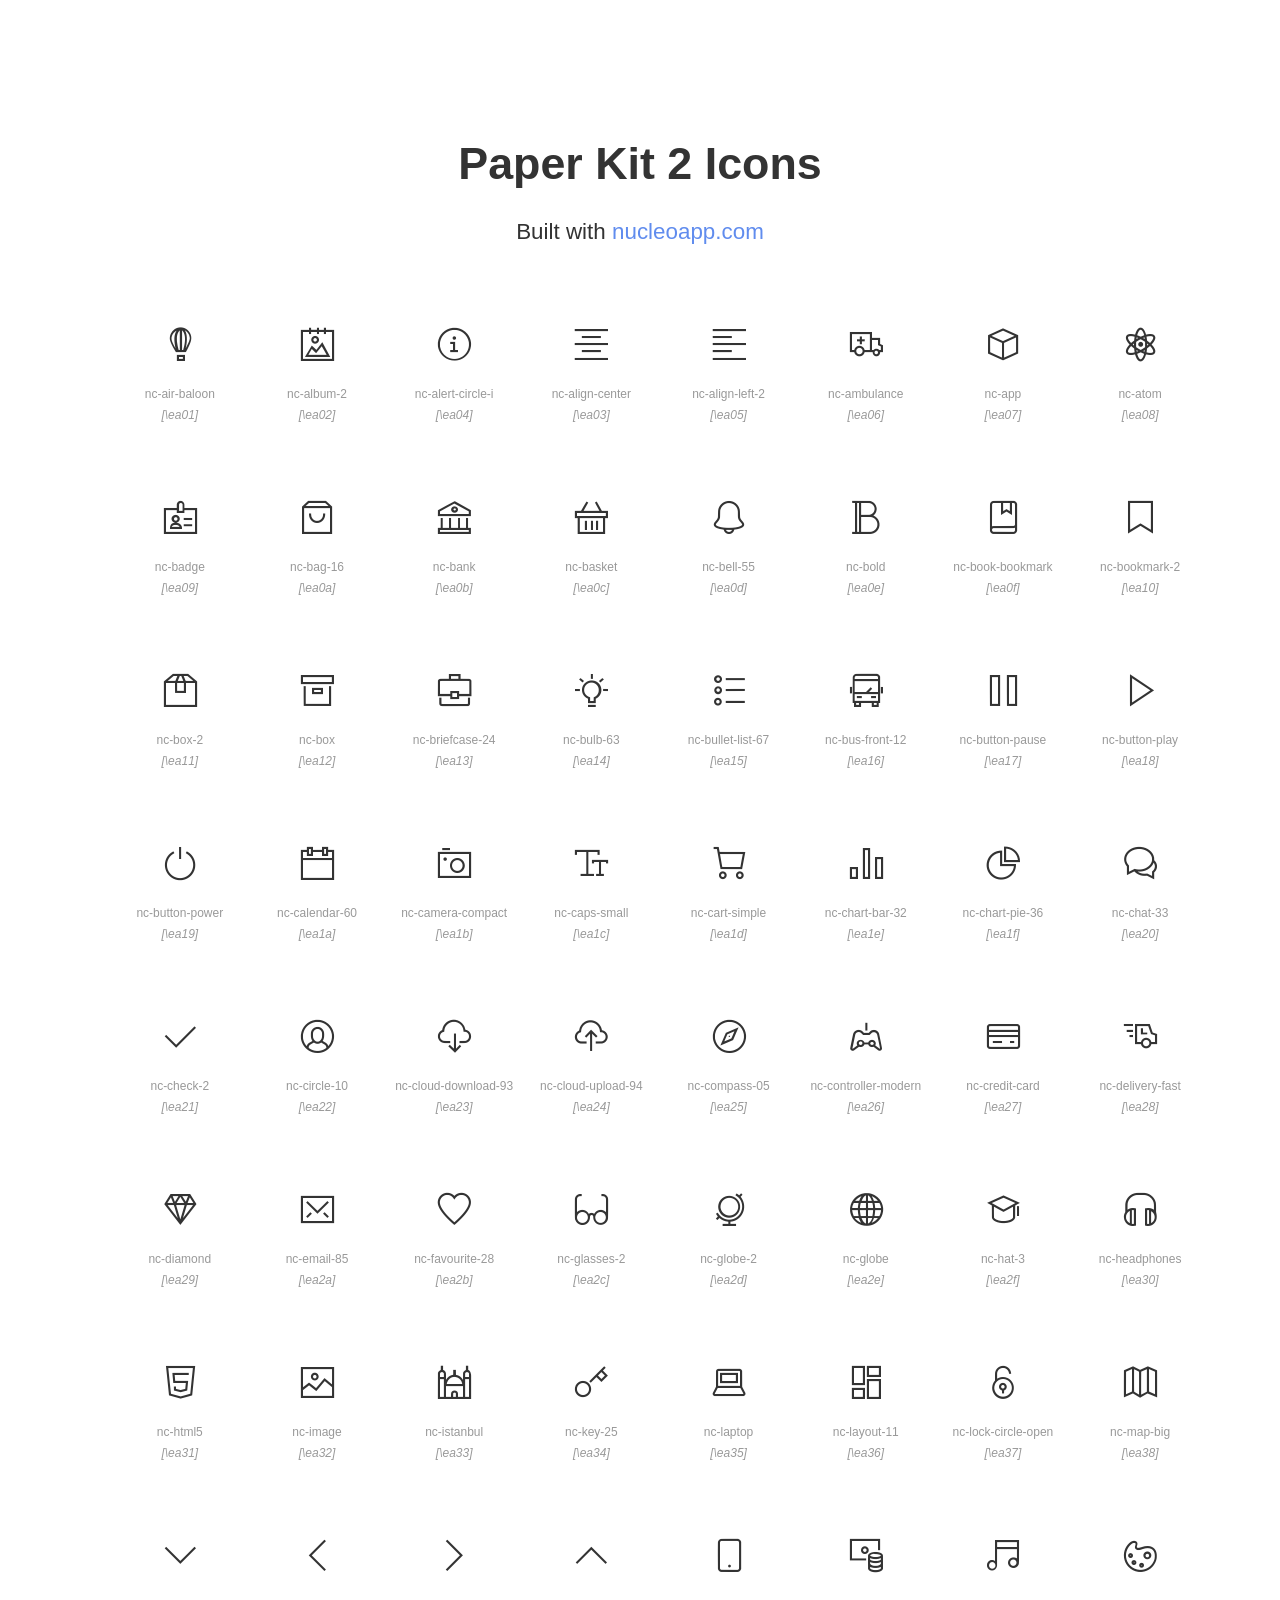
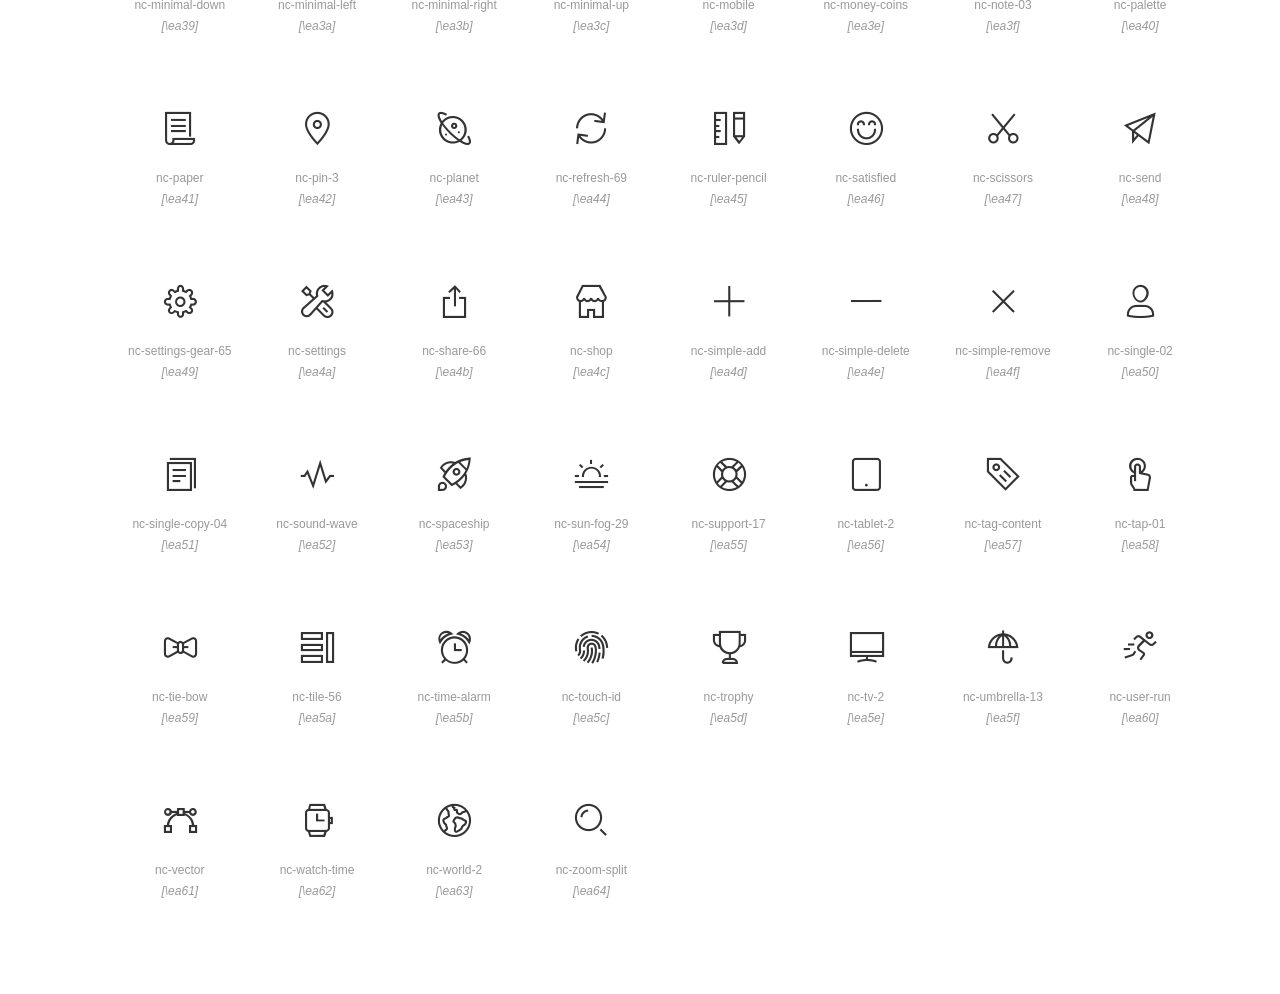
<file: nucleo-icons-demo.html>
<!doctype html>
<html lang="en" class="demo-icons">
<head>
	<meta charset="UTF-8">
	<meta name="viewport" content="width=device-width, initial-scale=1">
    <link rel="icon" type="image/png" href="assets/img/favicon.ico">
	<link rel="stylesheet" href="assets/css/nucleo-icons.css">
	<link rel="stylesheet" href="assets/css/demo.css">

	<link rel="shortcut icon" href="demo/favicon.ico">
	<title>Paper Kit 2 PRO Web Font</title>
</head>
<body>
	<header>
		<h1>Paper Kit 2 Icons</h1>
		<p>Built with <a href="https://nucleoapp.com/?ref=1712">nucleoapp.com</a></p>
	</header>

	<div id="icons-wrapper">
		<section>
			<ul>

                <li>
                    <i class="nc-icon nc-air-baloon"></i>
                    <p>nc-air-baloon</p>
                </li>

                <li>
                    <i class="nc-icon nc-album-2"></i>
                    <p>nc-album-2</p>
                </li>

                <li>
                    <i class="nc-icon nc-alert-circle-i"></i>
                    <p>nc-alert-circle-i</p>
                </li>

                <li>
                    <i class="nc-icon nc-align-center"></i>
                    <p>nc-align-center</p>
                </li>

                <li>
                    <i class="nc-icon nc-align-left-2"></i>
                    <p>nc-align-left-2</p>
                </li>

                <li>
                    <i class="nc-icon nc-ambulance"></i>
                    <p>nc-ambulance</p>
                </li>

                <li>
                    <i class="nc-icon nc-app"></i>
                    <p>nc-app</p>
                </li>

                <li>
                    <i class="nc-icon nc-atom"></i>
                    <p>nc-atom</p>
                </li>

                <li>
                    <i class="nc-icon nc-badge"></i>
                    <p>nc-badge</p>
                </li>

                <li>
                    <i class="nc-icon nc-bag-16"></i>
                    <p>nc-bag-16</p>
                </li>

                <li>
                    <i class="nc-icon nc-bank"></i>
                    <p>nc-bank</p>
                </li>

                <li>
                    <i class="nc-icon nc-basket"></i>
                    <p>nc-basket</p>
                </li>

                <li>
                    <i class="nc-icon nc-bell-55"></i>
                    <p>nc-bell-55</p>
                </li>

                <li>
                    <i class="nc-icon nc-bold"></i>
                    <p>nc-bold</p>
                </li>

                <li>
                    <i class="nc-icon nc-book-bookmark"></i>
                    <p>nc-book-bookmark</p>
                </li>

                <li>
                    <i class="nc-icon nc-bookmark-2"></i>
                    <p>nc-bookmark-2</p>
                </li>

                <li>
                    <i class="nc-icon nc-box-2"></i>
                    <p>nc-box-2</p>
                </li>

                <li>
                    <i class="nc-icon nc-box"></i>
                    <p>nc-box</p>
                </li>

                <li>
                    <i class="nc-icon nc-briefcase-24"></i>
                    <p>nc-briefcase-24</p>
                </li>

                <li>
                    <i class="nc-icon nc-bulb-63"></i>
                    <p>nc-bulb-63</p>
                </li>

                <li>
                    <i class="nc-icon nc-bullet-list-67"></i>
                    <p>nc-bullet-list-67</p>
                </li>

                <li>
                    <i class="nc-icon nc-bus-front-12"></i>
                    <p>nc-bus-front-12</p>
                </li>

                <li>
                    <i class="nc-icon nc-button-pause"></i>
                    <p>nc-button-pause</p>
                </li>

                <li>
                    <i class="nc-icon nc-button-play"></i>
                    <p>nc-button-play</p>
                </li>

                <li>
                    <i class="nc-icon nc-button-power"></i>
                    <p>nc-button-power</p>
                </li>

                <li>
                    <i class="nc-icon nc-calendar-60"></i>
                    <p>nc-calendar-60</p>
                </li>

                <li>
                    <i class="nc-icon nc-camera-compact"></i>
                    <p>nc-camera-compact</p>
                </li>

                <li>
                    <i class="nc-icon nc-caps-small"></i>
                    <p>nc-caps-small</p>
                </li>

                <li>
                    <i class="nc-icon nc-cart-simple"></i>
                    <p>nc-cart-simple</p>
                </li>

                <li>
                    <i class="nc-icon nc-chart-bar-32"></i>
                    <p>nc-chart-bar-32</p>
                </li>

                <li>
                    <i class="nc-icon nc-chart-pie-36"></i>
                    <p>nc-chart-pie-36</p>
                </li>

                <li>
                    <i class="nc-icon nc-chat-33"></i>
                    <p>nc-chat-33</p>
                </li>

                <li>
                    <i class="nc-icon nc-check-2"></i>
                    <p>nc-check-2</p>
                </li>

                <li>
                    <i class="nc-icon nc-circle-10"></i>
                    <p>nc-circle-10</p>
                </li>

                <li>
                    <i class="nc-icon nc-cloud-download-93"></i>
                    <p>nc-cloud-download-93</p>
                </li>

                <li>
                    <i class="nc-icon nc-cloud-upload-94"></i>
                    <p>nc-cloud-upload-94</p>
                </li>

                <li>
                    <i class="nc-icon nc-compass-05"></i>
                    <p>nc-compass-05</p>
                </li>

                <li>
                    <i class="nc-icon nc-controller-modern"></i>
                    <p>nc-controller-modern</p>
                </li>

                <li>
                    <i class="nc-icon nc-credit-card"></i>
                    <p>nc-credit-card</p>
                </li>

                <li>
                    <i class="nc-icon nc-delivery-fast"></i>
                    <p>nc-delivery-fast</p>
                </li>

                <li>
                    <i class="nc-icon nc-diamond"></i>
                    <p>nc-diamond</p>
                </li>

                <li>
                    <i class="nc-icon nc-email-85"></i>
                    <p>nc-email-85</p>
                </li>

                <li>
                    <i class="nc-icon nc-favourite-28"></i>
                    <p>nc-favourite-28</p>
                </li>

                <li>
                    <i class="nc-icon nc-glasses-2"></i>
                    <p>nc-glasses-2</p>
                </li>

                <li>
                    <i class="nc-icon nc-globe-2"></i>
                    <p>nc-globe-2</p>
                </li>

                <li>
                    <i class="nc-icon nc-globe"></i>
                    <p>nc-globe</p>
                </li>

                <li>
                    <i class="nc-icon nc-hat-3"></i>
                    <p>nc-hat-3</p>
                </li>

                <li>
                    <i class="nc-icon nc-headphones"></i>
                    <p>nc-headphones</p>
                </li>

                <li>
                    <i class="nc-icon nc-html5"></i>
                    <p>nc-html5</p>
                </li>

                <li>
                    <i class="nc-icon nc-image"></i>
                    <p>nc-image</p>
                </li>

                <li>
                    <i class="nc-icon nc-istanbul"></i>
                    <p>nc-istanbul</p>
                </li>

                <li>
                    <i class="nc-icon nc-key-25"></i>
                    <p>nc-key-25</p>
                </li>

                <li>
                    <i class="nc-icon nc-laptop"></i>
                    <p>nc-laptop</p>
                </li>

                <li>
                    <i class="nc-icon nc-layout-11"></i>
                    <p>nc-layout-11</p>
                </li>

                <li>
                    <i class="nc-icon nc-lock-circle-open"></i>
                    <p>nc-lock-circle-open</p>
                </li>

                <li>
                    <i class="nc-icon nc-map-big"></i>
                    <p>nc-map-big</p>
                </li>

                <li>
                    <i class="nc-icon nc-minimal-down"></i>
                    <p>nc-minimal-down</p>
                </li>

                <li>
                    <i class="nc-icon nc-minimal-left"></i>
                    <p>nc-minimal-left</p>
                </li>

                <li>
                    <i class="nc-icon nc-minimal-right"></i>
                    <p>nc-minimal-right</p>
                </li>

                <li>
                    <i class="nc-icon nc-minimal-up"></i>
                    <p>nc-minimal-up</p>
                </li>

                <li>
                    <i class="nc-icon nc-mobile"></i>
                    <p>nc-mobile</p>
                </li>

                <li>
                    <i class="nc-icon nc-money-coins"></i>
                    <p>nc-money-coins</p>
                </li>

                <li>
                    <i class="nc-icon nc-note-03"></i>
                    <p>nc-note-03</p>
                </li>

                <li>
                    <i class="nc-icon nc-palette"></i>
                    <p>nc-palette</p>
                </li>

                <li>
                    <i class="nc-icon nc-paper"></i>
                    <p>nc-paper</p>
                </li>

                <li>
                    <i class="nc-icon nc-pin-3"></i>
                    <p>nc-pin-3</p>
                </li>

                <li>
                    <i class="nc-icon nc-planet"></i>
                    <p>nc-planet</p>
                </li>

                <li>
                    <i class="nc-icon nc-refresh-69"></i>
                    <p>nc-refresh-69</p>
                </li>

                <li>
                    <i class="nc-icon nc-ruler-pencil"></i>
                    <p>nc-ruler-pencil</p>
                </li>

                <li>
                    <i class="nc-icon nc-satisfied"></i>
                    <p>nc-satisfied</p>
                </li>

                <li>
                    <i class="nc-icon nc-scissors"></i>
                    <p>nc-scissors</p>
                </li>

                <li>
                    <i class="nc-icon nc-send"></i>
                    <p>nc-send</p>
                </li>

                <li>
                    <i class="nc-icon nc-settings-gear-65"></i>
                    <p>nc-settings-gear-65</p>
                </li>

                <li>
                    <i class="nc-icon nc-settings"></i>
                    <p>nc-settings</p>
                </li>

                <li>
                    <i class="nc-icon nc-share-66"></i>
                    <p>nc-share-66</p>
                </li>

                <li>
                    <i class="nc-icon nc-shop"></i>
                    <p>nc-shop</p>
                </li>

                <li>
                    <i class="nc-icon nc-simple-add"></i>
                    <p>nc-simple-add</p>
                </li>

                <li>
                    <i class="nc-icon nc-simple-delete"></i>
                    <p>nc-simple-delete</p>
                </li>

                <li>
                    <i class="nc-icon nc-simple-remove"></i>
                    <p>nc-simple-remove</p>
                </li>

                <li>
                    <i class="nc-icon nc-single-02"></i>
                    <p>nc-single-02</p>
                </li>

                <li>
                    <i class="nc-icon nc-single-copy-04"></i>
                    <p>nc-single-copy-04</p>
                </li>

                <li>
                    <i class="nc-icon nc-sound-wave"></i>
                    <p>nc-sound-wave</p>
                </li>

                <li>
                    <i class="nc-icon nc-spaceship"></i>
                    <p>nc-spaceship</p>
                </li>

                <li>
                    <i class="nc-icon nc-sun-fog-29"></i>
                    <p>nc-sun-fog-29</p>
                </li>

                <li>
                    <i class="nc-icon nc-support-17"></i>
                    <p>nc-support-17</p>
                </li>

                <li>
                    <i class="nc-icon nc-tablet-2"></i>
                    <p>nc-tablet-2</p>
                </li>

                <li>
                    <i class="nc-icon nc-tag-content"></i>
                    <p>nc-tag-content</p>
                </li>

                <li>
                    <i class="nc-icon nc-tap-01"></i>
                    <p>nc-tap-01</p>
                </li>

                <li>
                    <i class="nc-icon nc-tie-bow"></i>
                    <p>nc-tie-bow</p>
                </li>

                <li>
                    <i class="nc-icon nc-tile-56"></i>
                    <p>nc-tile-56</p>
                </li>

                <li>
                    <i class="nc-icon nc-time-alarm"></i>
                    <p>nc-time-alarm</p>
                </li>

                <li>
                    <i class="nc-icon nc-touch-id"></i>
                    <p>nc-touch-id</p>
                </li>

                <li>
                    <i class="nc-icon nc-trophy"></i>
                    <p>nc-trophy</p>
                </li>

                <li>
                    <i class="nc-icon nc-tv-2"></i>
                    <p>nc-tv-2</p>
                </li>

                <li>
                    <i class="nc-icon nc-umbrella-13"></i>
                    <p>nc-umbrella-13</p>
                </li>

                <li>
                    <i class="nc-icon nc-user-run"></i>
                    <p>nc-user-run</p>
                </li>

                <li>
                    <i class="nc-icon nc-vector"></i>
                    <p>nc-vector</p>
                </li>

                <li>
                    <i class="nc-icon nc-watch-time"></i>
                    <p>nc-watch-time</p>
                </li>

                <li>
                    <i class="nc-icon nc-world-2"></i>
                    <p>nc-world-2</p>
                </li>

                <li>
                    <i class="nc-icon nc-zoom-split"></i>
                    <p>nc-zoom-split</p>
                </li>
				<!-- list of icons here with the proper class-->
			</ul>
		</section>
	</div>
<script>
    function SelectText(element) {
	    var doc = document
	        , text = element
	        , range, selection;
	    if (doc.body.createTextRange) {
	        range = document.body.createTextRange();
	        range.moveToElementText(text);
	        range.select();
	    } else if (window.getSelection) {
	        selection = window.getSelection();
	        range = document.createRange();
	        range.selectNodeContents(text);
	        selection.removeAllRanges();
	        selection.addRange(range);
	    }
	}
    window.onload = function() {
    	var iconsWrapper = document.getElementById('icons-wrapper'),
    		listItems = iconsWrapper.getElementsByTagName('li');
        for (var i = 0; i < listItems.length; i++) {
		    listItems[i].onclick  = function fun(event) {
		    	var selectedTagName = event.target.tagName.toLowerCase();
		    	if( selectedTagName == 'p' || selectedTagName == 'em' ) {
		    		SelectText(event.target);
		    	} else if( selectedTagName == 'input' ) {
		    		event.target.setSelectionRange(0, event.target.value.length);
		    	}
		    }

		    var beforeContentChar = window.getComputedStyle(listItems[i].getElementsByTagName('i')[0], '::before').getPropertyValue('content').replace(/'/g, "").replace(/"/g, ""),
		    	beforeContent = beforeContentChar.charCodeAt(0).toString(16);
		    var beforeContentElement = document.createElement("em");
		    beforeContentElement.textContent = "\\"+beforeContent;
		    listItems[i].appendChild(beforeContentElement);

		    //create input element to copy/paste chart
		    var charCharac = document.createElement('input');
		    charCharac.setAttribute('type', 'text');
		    charCharac.setAttribute('maxlength', '1');
		    charCharac.setAttribute('readonly', 'true');
		    charCharac.setAttribute('value', beforeContentChar);
		    listItems[i].appendChild(charCharac);
		}
    }
</script>
</body>
</html>
</file>
<file: assets/css/nucleo-icons.css>
/*--------------------------------

nucleo-icons Web Font - built using nucleoapp.com
License - nucleoapp.com/license/

-------------------------------- */
@font-face {
  font-family: 'nucleo-icons';
  src: url('../fonts/nucleo-icons.eot');
  src: url('../fonts/nucleo-icons.eot') format('embedded-opentype'), url('../fonts/nucleo-icons.woff2') format('woff2'), url('../fonts/nucleo-icons.woff') format('woff'), url('../fonts/nucleo-icons.ttf') format('truetype'), url('../fonts/nucleo-icons.svg') format('svg');
  font-weight: normal;
  font-style: normal;
}
/*------------------------
	base class definition
-------------------------*/
.nc-icon {
  display: inline-block;
  font: normal normal normal 14px/1 'nucleo-icons';
  font-size: inherit;
  speak: none;
  text-transform: none;
  /* Better Font Rendering */
  -webkit-font-smoothing: antialiased;
  -moz-osx-font-smoothing: grayscale;
}
/*------------------------
  change icon size
-------------------------*/
.nc-icon.lg {
  font-size: 1.33333333em;
  vertical-align: -16%;
}
.nc-icon.x2 {
  font-size: 2em;
}
.nc-icon.x3 {
  font-size: 3em;
}
/*----------------------------------
  add a square/circle background
-----------------------------------*/
.nc-icon.square,
.nc-icon.circle {
  padding: 0.33333333em;
  vertical-align: -16%;
  background-color: #eee;
}
.nc-icon.circle {
  border-radius: 50%;
}
/*------------------------
  list icons
-------------------------*/
.nc-icon-ul {
  padding-left: 0;
  margin-left: 2.14285714em;
  list-style-type: none;
}
.nc-icon-ul > li {
  position: relative;
}
.nc-icon-ul > li > .nc-icon {
  position: absolute;
  left: -1.57142857em;
  top: 0.14285714em;
  text-align: center;
}
.nc-icon-ul > li > .nc-icon.lg {
  top: 0;
  left: -1.35714286em;
}
.nc-icon-ul > li > .nc-icon.circle,
.nc-icon-ul > li > .nc-icon.square {
  top: -0.19047619em;
  left: -1.9047619em;
}
/*------------------------
  spinning icons
-------------------------*/
.nc-icon.spin {
  -webkit-animation: nc-icon-spin 2s infinite linear;
  -moz-animation: nc-icon-spin 2s infinite linear;
  animation: nc-icon-spin 2s infinite linear;
}
@-webkit-keyframes nc-icon-spin {
  0% {
    -webkit-transform: rotate(0deg);
  }
  100% {
    -webkit-transform: rotate(360deg);
  }
}
@-moz-keyframes nc-icon-spin {
  0% {
    -moz-transform: rotate(0deg);
  }
  100% {
    -moz-transform: rotate(360deg);
  }
}
@keyframes nc-icon-spin {
  0% {
    -webkit-transform: rotate(0deg);
    -moz-transform: rotate(0deg);
    -ms-transform: rotate(0deg);
    -o-transform: rotate(0deg);
    transform: rotate(0deg);
  }
  100% {
    -webkit-transform: rotate(360deg);
    -moz-transform: rotate(360deg);
    -ms-transform: rotate(360deg);
    -o-transform: rotate(360deg);
    transform: rotate(360deg);
  }
}
/*------------------------
  rotated/flipped icons
-------------------------*/
.nc-icon.rotate-90 {
  filter: progid:DXImageTransform.Microsoft.BasicImage(rotation=1);
  -webkit-transform: rotate(90deg);
  -moz-transform: rotate(90deg);
  -ms-transform: rotate(90deg);
  -o-transform: rotate(90deg);
  transform: rotate(90deg);
}
.nc-icon.rotate-180 {
  filter: progid:DXImageTransform.Microsoft.BasicImage(rotation=2);
  -webkit-transform: rotate(180deg);
  -moz-transform: rotate(180deg);
  -ms-transform: rotate(180deg);
  -o-transform: rotate(180deg);
  transform: rotate(180deg);
}
.nc-icon.rotate-270 {
  filter: progid:DXImageTransform.Microsoft.BasicImage(rotation=3);
  -webkit-transform: rotate(270deg);
  -moz-transform: rotate(270deg);
  -ms-transform: rotate(270deg);
  -o-transform: rotate(270deg);
  transform: rotate(270deg);
}
.nc-icon.flip-y {
  filter: progid:DXImageTransform.Microsoft.BasicImage(rotation=0);
  -webkit-transform: scale(-1, 1);
  -moz-transform: scale(-1, 1);
  -ms-transform: scale(-1, 1);
  -o-transform: scale(-1, 1);
  transform: scale(-1, 1);
}
.nc-icon.flip-x {
  filter: progid:DXImageTransform.Microsoft.BasicImage(rotation=2);
  -webkit-transform: scale(1, -1);
  -moz-transform: scale(1, -1);
  -ms-transform: scale(1, -1);
  -o-transform: scale(1, -1);
  transform: scale(1, -1);
}
/*------------------------
	font icons
-------------------------*/

.nc-air-baloon::before {
    content: "\ea01";
}

.nc-album-2::before {
    content: "\ea02";
}

.nc-alert-circle-i::before {
    content: "\ea04";
}

.nc-align-center::before {
    content: "\ea03";
}

.nc-align-left-2::before {
    content: "\ea05";
}

.nc-ambulance::before {
    content: "\ea06";
}

.nc-app::before {
    content: "\ea07";
}

.nc-atom::before {
    content: "\ea08";
}

.nc-badge::before {
    content: "\ea09";
}

.nc-bag-16::before {
    content: "\ea0a";
}

.nc-bank::before {
    content: "\ea0b";
}

.nc-basket::before {
    content: "\ea0c";
}

.nc-bell-55::before {
    content: "\ea0d";
}

.nc-bold::before {
    content: "\ea0e";
}

.nc-book-bookmark::before {
    content: "\ea0f";
}

.nc-bookmark-2::before {
    content: "\ea10";
}

.nc-box-2::before {
    content: "\ea11";
}

.nc-box::before {
    content: "\ea12";
}

.nc-briefcase-24::before {
    content: "\ea13";
}

.nc-bulb-63::before {
    content: "\ea14";
}

.nc-bullet-list-67::before {
    content: "\ea15";
}

.nc-bus-front-12::before {
    content: "\ea16";
}

.nc-button-pause::before {
    content: "\ea17";
}

.nc-button-play::before {
    content: "\ea18";
}

.nc-button-power::before {
    content: "\ea19";
}

.nc-calendar-60::before {
    content: "\ea1a";
}

.nc-camera-compact::before {
    content: "\ea1b";
}

.nc-caps-small::before {
    content: "\ea1c";
}

.nc-cart-simple::before {
    content: "\ea1d";
}

.nc-chart-bar-32::before {
    content: "\ea1e";
}

.nc-chart-pie-36::before {
    content: "\ea1f";
}

.nc-chat-33::before {
    content: "\ea20";
}

.nc-check-2::before {
    content: "\ea21";
}

.nc-circle-10::before {
    content: "\ea22";
}

.nc-cloud-download-93::before {
    content: "\ea23";
}

.nc-cloud-upload-94::before {
    content: "\ea24";
}

.nc-compass-05::before {
    content: "\ea25";
}

.nc-controller-modern::before {
    content: "\ea26";
}

.nc-credit-card::before {
    content: "\ea27";
}

.nc-delivery-fast::before {
    content: "\ea28";
}

.nc-diamond::before {
    content: "\ea29";
}

.nc-email-85::before {
    content: "\ea2a";
}

.nc-favourite-28::before {
    content: "\ea2b";
}

.nc-glasses-2::before {
    content: "\ea2c";
}

.nc-globe-2::before {
    content: "\ea2d";
}

.nc-globe::before {
    content: "\ea2e";
}

.nc-hat-3::before {
    content: "\ea2f";
}

.nc-headphones::before {
    content: "\ea30";
}

.nc-html5::before {
    content: "\ea31";
}

.nc-image::before {
    content: "\ea32";
}

.nc-istanbul::before {
    content: "\ea33";
}

.nc-key-25::before {
    content: "\ea34";
}

.nc-laptop::before {
    content: "\ea35";
}

.nc-layout-11::before {
    content: "\ea36";
}

.nc-lock-circle-open::before {
    content: "\ea37";
}

.nc-map-big::before {
    content: "\ea38";
}

.nc-minimal-down::before {
    content: "\ea39";
}

.nc-minimal-left::before {
    content: "\ea3a";
}

.nc-minimal-right::before {
    content: "\ea3b";
}

.nc-minimal-up::before {
    content: "\ea3c";
}

.nc-mobile::before {
    content: "\ea3d";
}

.nc-money-coins::before {
    content: "\ea3e";
}

.nc-note-03::before {
    content: "\ea3f";
}

.nc-palette::before {
    content: "\ea40";
}

.nc-paper::before {
    content: "\ea41";
}

.nc-pin-3::before {
    content: "\ea42";
}

.nc-planet::before {
    content: "\ea43";
}

.nc-refresh-69::before {
    content: "\ea44";
}

.nc-ruler-pencil::before {
    content: "\ea45";
}

.nc-satisfied::before {
    content: "\ea46";
}

.nc-scissors::before {
    content: "\ea47";
}

.nc-send::before {
    content: "\ea48";
}

.nc-settings-gear-65::before {
    content: "\ea49";
}

.nc-settings::before {
    content: "\ea4a";
}

.nc-share-66::before {
    content: "\ea4b";
}

.nc-shop::before {
    content: "\ea4c";
}

.nc-simple-add::before {
    content: "\ea4d";
}

.nc-simple-delete::before {
    content: "\ea4e";
}

.nc-simple-remove::before {
    content: "\ea4f";
}

.nc-single-02::before {
    content: "\ea50";
}

.nc-single-copy-04::before {
    content: "\ea51";
}

.nc-sound-wave::before {
    content: "\ea52";
}

.nc-spaceship::before {
    content: "\ea53";
}

.nc-sun-fog-29::before {
    content: "\ea54";
}

.nc-support-17::before {
    content: "\ea55";
}

.nc-tablet-2::before {
    content: "\ea56";
}

.nc-tag-content::before {
    content: "\ea57";
}

.nc-tap-01::before {
    content: "\ea58";
}

.nc-tie-bow::before {
    content: "\ea59";
}

.nc-tile-56::before {
    content: "\ea5a";
}

.nc-time-alarm::before {
    content: "\ea5b";
}

.nc-touch-id::before {
    content: "\ea5c";
}

.nc-trophy::before {
    content: "\ea5d";
}

.nc-tv-2::before {
    content: "\ea5e";
}

.nc-umbrella-13::before {
    content: "\ea5f";
}

.nc-user-run::before {
    content: "\ea60";
}

.nc-vector::before {
    content: "\ea61";
}

.nc-watch-time::before {
    content: "\ea62";
}

.nc-world-2::before {
    content: "\ea63";
}

.nc-zoom-split::before {
    content: "\ea64";
}


/* all icon font classes list here */
</file>
<file: assets/css/demo.css>
.tim-row{
    margin-bottom: 20px;
}

.tim-white-buttons {
    background-color: #777777;
}
.tim-title{
    margin-top: 30px;
    margin-bottom: 25px;
    min-height: 32px;
}
.tim-title.text-center{
    margin-bottom: 50px;
}
.typography-line{
    padding-left: 180px;
    margin-bottom: 20px;
    position: relative;
    width: 100%;
}
.typography-line .note{
    bottom: 10px;
    color: #c0c1c2;
    display: block;
    font-weight: 400;
    font-size: 13px;
    line-height: 13px;
    left: 0;
    margin-left: 20px;
    position: absolute;
    width: 260px;
}
.tim-row{
    padding-top: 50px;
}
.tim-row h3{
    margin-top: 0;
}
.switch{
    margin-right: 20px;
}
#navbar-full .navbar{
    border-radius: 0 !important;
    margin-bottom: 0;
    z-index: 2;
}
.space{
    height: 130px;
    display: block;
}
.space-110{
    height: 110px;
    display: block;
}
.space-50{
    height: 50px;
    display: block;
}
.space-70{
    height: 70px;
    display: block;
}
.navigation-example .img-src{
    background-attachment: scroll;
}

.main{
    background-color: #fff;
/*     position: relative; */

}
.navigation-example{
    background-image: url('../img/ilya-yakover.jpg');
    background-position: center center;
    background-size: cover;
    background-attachment: fixed;
    margin-top:0;
}
#notifications{
    background-color: #FFFFFF;
    display: block;
    width: 100%;
    position: relative;
}
#carousel{
    padding-top: 0;
}
.note{
    text-transform: capitalize;
}
.subscribe-form{
    padding-top: 20px;
}
.page-header .card-register .title{
    margin-bottom: 10px;
}
.space-100{
    height: 100px;
    display: block;
    width: 100%;
}
.sharing-area .btn{
    padding: 0.5rem 10px !important;
}

.be-social{
    padding-bottom: 20px;
/*     border-bottom: 1px solid #aaa; */
    margin: 0 auto 40px;
}
.txt-white{
    color: #FFFFFF;
}
.txt-gray{
    color: #ddd !important;
}
.footer{
    background-attachment: fixed;
    position: relative;
    line-height: 20px;
}
.footer nav > ul {
  list-style: none;
  margin: 0;
  padding: 0;
  font-weight: normal;
}
.footer nav > ul > li{
    display: inline-block;
    padding: 10px 15px;
    margin: 15px 3px;
    line-height: 20px;
    text-align: center;
}

.footer nav > ul a:not(.btn) {
  color: #777777;
  display: block;
  margin-bottom: 3px;
}
.footer nav > ul a:not(.btn):hover, .footer nav > ul a:not(.btn):focus {
  color: #E3E3E3;
}
.footer .copyright {
  color: #777777;
  padding: 10px 15px;
  font-size: 14px;
  margin: 15px 3px;
  line-height: 20px;
  text-align: center;
}
.footer .heart{
    color: #EB5E28;
}

.social-share{
    float: left;
    margin-right: 8px;
}
.social-share a{
    color: #FFFFFF;
}
#subscribe_email{
    border-radius: 0;
    border-left: 0;
    border-right: 0;
}
.pick-class-label{
    border-radius: 8px;
    color: #ffffff;
    cursor: pointer;
    display: inline-block;
    font-size: 75%;
    font-weight: bold;
    line-height: 1;
    margin-right: 10px;
    padding: 23px;
    text-align: center;
    vertical-align: baseline;
    white-space: nowrap;
}

.parallax{
    width:100%;
    height:570px;
    display: block;
    background-attachment: fixed;
    background-repeat:no-repeat;
    background-size:cover;
    background-position: center center;
}

.logo-container .logo{
    overflow: hidden;
    border-radius: 50%;
    border: 1px solid #333333;
    width: 50px;
    float: left;
}

.logo-container .brand{
    font-size: 18px;
    color: #FFFFFF;
    line-height: 20px;
    float: left;
    margin-left: 10px;
    margin-top: 5px;
    width: 75px;
    height: 50px;
}
.logo-container{
    margin-top: 5px;
}
.logo-container .logo img{
    width: 100%;
}
.navbar-small .logo-container .brand{
    color: #333333;
}
.demo-header{
    background-size: cover;
    /*background-color: #FF8F5E;*/
    background-position: center top;
    margin-top: -100px;
    min-height: 600px;
}
.demo-height{
    min-height: 102vh;
}
.demo-height .motto{
    padding-top: 20% !important;
}
.demo-header-image{
    background-image: url('../img/city.jpg');
}
.demo-header .motto{
    color: #FFFFFF;
    padding-top: 15%;
    text-align: center;
    z-index: 3;
}
.demo-header .motto h3{
    margin-bottom: 0;
}
.separator{
    content: "Separator";
    color: #FFFFFF;
    display: block;
    width: 100%;
    padding: 20px;
}
.separator-line{
    background-color: #EEE;
    height: 1px;
    width: 100%;
    display: block;
}
.separator.separator-gray{
    background-color: #EEEEEE;
}
.social-buttons-demo .btn{
    margin-right: 5px;
    margin-bottom: 7px;
}

.img-container{
    width: 100%;
    overflow: hidden;
}
.img-container img{
    width: 100%;
}
.lightbox img{
    width: 100%;
}
.lightbox .modal-content{
    overflow: hidden;
}
.lightbox .modal-body{
    padding: 0;
}
@media screen and (min-width: 991px){
    .lightbox .modal-dialog{
        width: 960px;
    }
}

@media screen{
    .section-buttons .btn,
    .section-buttons .btn-morphing{
        margin-bottom: 10px;
    }
    .parallax .motto{
        top: 170px;
        margin-top: 0;
        font-size: 60px;
        width: 270px;
    }
}

.presentation .loader{
    opacity: 0;
    display: block;
    transition: all 0.4s;
    -webkit-transition: all 0.4s;
    position: fixed;
    left: 50%;
    top: 50%;
    z-index: 1031;
    margin-left: -32px;
    margin-top: -32px;
}
.presentation  .loader.visible{
    display: block;
    opacity: 1;
}
.presentation  .modal-content{
    background-color: transparent;
    box-shadow: 0 0 0;
}
.presentation .modal-backdrop.in{
    opacity: 0.45;
}
.presentation .preload-image{
    display: none;
    box-shadow: 0 0 15px rgba(0, 0, 0, 0.15), 0 0 1px 1px rgba(0, 0, 0, 0.1);
}
/*       Loading dots  */

/*      transitions */
.presentation .front, .presentation .front:after, .presentation .front .btn, .logo-container .logo, .logo-container .brand{
     -webkit-transition: all .2s;
    -moz-transition: all .2s;
    -o-transition: all .2s;
    transition: all .2s;
}
.presentation .section{
    padding: 100px 0;
}
.presentation .colors{
    padding: 100px 0;
}
.presentation > .description{
    padding-top: 20px;
}
.presentation .section-rotation{
    padding: 140px 0;
}
.presentation .section-images{
    padding: 80px 0;
}
.presentation .section-thin{
    padding: 0;
}
.presentation .section-pay{
    padding-top: 20px;
}
.presentation .colors{
    padding: 70px 0;
    z-index: 7;
    position: relative;
    margin-top: -300px;
}
.presentation .colors{
    border-top: 1px solid #DDDDDD;
}
.presentation .card-container{
     -webkit-perspective: 800px;
    -moz-perspective: 800px;
    -o-perspective: 800px;
    perspective: 800px;
    min-height: 500px;
    width: 300px;
    position: relative;
    margin-top: 90px;
}
.presentation .card-component{
    -webkit-transform-style: preserve-3d;
   -moz-transform-style: preserve-3d;
     -o-transform-style: preserve-3d;
        transform-style: preserve-3d;
	position: relative;
	height: 600px;
}
.presentation .card-component .front{
    -webkit-backface-visibility: hidden;
    -moz-backface-visibility: hidden;
    -o-backface-visibility: hidden;
    backface-visibility: hidden;
    -webkit-transform: rotateY( -28deg );
    -moz-transform: rotateY( -28deg );
    -o-transform: rotateY( -28deg );
    transform: rotateY( -28deg );

	position: absolute;
	top: 0;
	left: 0;
	background-color: #FFF;
    width: 100%;
    cursor: pointer;
    box-shadow: 10px 4px 14px rgba(0, 0, 0, 0.12);
    border-radius: 10px;
    overflow: hidden;
    border: 1px solid rgba(0,0,0,.12);
}

.presentation .front img{
    z-index: 2;
    position: relative;
}

.presentation .card-container:hover .front{
    top: -10px;
}

.presentation .card-component img{
    width: 100%;
}
.presentation .description .col-md-3{
    width: 16%;
    margin-left: 4%;
}
.presentation .first-card{
    z-index: 6;
}
.presentation .second-card{
    z-index: 5;
}
.presentation .third-card{
    z-index: 4;
}
.presentation .fourth-card{
    z-index: 3;
}
.presentation h1,
.presentation h2{
    font-weight: 200;
}
.presentation h4,
.presentation h5,
.presentation h6{
    font-weight: 300;
}
.presentation h4{
    font-size: 18px;
    line-height: 24px;
}
.presentation .info h4{
    font-size: 24px;
    line-height: 28px;
}

.presentation .section-gray h1 small{
    color: #888888;
}
.presentation .color-container{
    text-align: center;
}
.presentation .color-container img{
    width: 100%;
    margin-bottom: 10px;
}
.presentation .circle-color{
    width: 40px;
    height: 40px;
    border-radius: 10px;
    display: block;
    background-color: #cccccc;
    margin: 0 auto;
}
.presentation .circle-red{
    background-color: #ff3b30;
}
.presentation .circle-blue{
    background-color: #3472f7;
}
.presentation .circle-azure{
    background-color: #2ca8ff;
}
.presentation .circle-green{
    background-color: #05ae0e;
}
.presentation .circle-orange{
    background-color: #ff9500;
}

.presentation .section-gray-gradient{
    background: rgb(255,255,255); /* Old browsers */
    background: -moz-linear-gradient(top,  rgba(255,255,255,1) 25%, rgba(231,231,231,1) 100%); /* FF3.6+ */
    background: -webkit-gradient(linear, left top, left bottom, color-stop(25%,rgba(255,255,255,1)), color-stop(100%,rgba(231,231,231,1))); /* Chrome,Safari4+ */
    background: -webkit-linear-gradient(top,  rgba(255,255,255,1) 25%,rgba(231,231,231,1) 100%); /* Chrome10+,Safari5.1+ */
    background: -o-linear-gradient(top,  rgba(255,255,255,1) 25%,rgba(231,231,231,1) 100%); /* Opera 11.10+ */
    background: -ms-linear-gradient(top,  rgba(255,255,255,1) 25%,rgba(231,231,231,1) 100%); /* IE10+ */
    background: linear-gradient(to bottom,  rgba(255,255,255,1) 25%,rgba(231,231,231,1) 100%); /* W3C */
    filter: progid:DXImageTransform.Microsoft.gradient( startColorstr='#ffffff', endColorstr='#e7e7e7',GradientType=0 ); /* IE6-9 */
}
.presentation .section-black{
    background-color: #333;
}

.rotating-card-container {
    -webkit-perspective: 900px;
   -moz-perspective: 900px;
     -o-perspective: 900px;
        perspective: 900px;
        margin-bottom: 30px;
}

.rotating-card {
   -webkit-transition: all 1.3s;
   -moz-transition: all 1.3s;
     -o-transition: all 1.3s;
        transition: all 1.3s;
-webkit-transform-style: preserve-3d;
   -moz-transform-style: preserve-3d;
     -o-transform-style: preserve-3d;
        transform-style: preserve-3d;

    margin-top: 20px;
  position: relative;
   background: none repeat scroll 0 0 #FFFFFF;
    border-radius: 20px;
    color: #444444;
}
.rotating-card-container .rotate,
.rotating-card .back{
    -webkit-transform: rotateY( 180deg );
    -moz-transform: rotateY( 180deg );
    -o-transform: rotateY( 180deg );
    transform: rotateY( 180deg );
}
.rotating-card-container:hover .rotate{
    -webkit-transform: rotateY(0deg);
    -moz-transform: rotateY(0deg);
    -o-transform: rotateY(0deg);
    transform: rotateY(0deg);
}


.rotating-card .front,
.rotating-card .back {
    -webkit-backface-visibility: hidden;
    -moz-backface-visibility: hidden;
    -o-backface-visibility: hidden;
    backface-visibility: hidden;

    position: absolute;
    top: 0;
    left: 0;
    background-color: #FFF;
    box-shadow: 0 3px 17px rgba(0,0,0,.15);
}

.rotating-card .front {
    z-index: 2;
}

.rotating-card .back {
    z-index: 3;
    height: 500px;
    width: 100%;
    display: block;
    padding: 0 15px;
    background-color: #e5e5e5;
}

.rotating-card .back-contaier {
  background-color: white;
  padding: 30px 15px;

}

.rotating-card .image{
    border-radius: 20px 20px 0 0;
}
.rotating-card-container,
.rotating-card .front,
.rotating-card .back {
  width: 100%;
  min-height: 500px;
  border-radius: 20px;
}
/*       Fix bug for IE      */

@media screen and (-ms-high-contrast: active), (-ms-high-contrast: none) {
    .rotating-card .front, .rotating-card .back{
        -ms-backface-visibility: visible;
        backface-visibility: visible;
    }
    .rotating-card .back {
        visibility: hidden;
        -ms-transition: all 0.2s cubic-bezier(.92,.01,.83,.67);
    }
    .rotating-card .front{
        z-index: 4;
    }
    .rotating-card-container:hover .back{
        z-index: 5;
        visibility: visible;
    }
}

.fixed-section{
    top: 100px;
    max-height: 80vh;
    position: -webkit-sticky;
    position: -moz-sticky;
    position: -ms-sticky;
    position: -o-sticky;
    position: sticky;
    bottom: auto;
}
.fixed-section ul{
    padding: 0 !important;
}
.fixed-section ul li{
    list-style: none;
}
.fixed-section li a{
    font-size: 14px;
    padding: 2px;
    display: block;
    color: #666666;
}
.fixed-section li a.active{
    color: #00bbff;
}



/* prettyprint */
 pre.prettyprint{
    background-color: #eee !important;
    margin-bottom: 30px;
    margin-top: 30px;
    padding: 20px !important;
    font-size: 13px;
    text-align: left;
    border-radius: 4px !important;
    border: 1px transparent !important;
}
.presentation .atv,
.presentation .str{
    color: #0D9814;
}
.presentation .tag,
.presentation .pln,
.presentation .kwd{
    color: #195CEC;
}
.presentation .atn{
    color: #2C93FF;
}
.presentation .pln{
    color: #333;
}
.presentation .com{
    color: #999;
}

.presentation .text-white{
    color: #FFFFFF;
    text-shadow: 0 1px 2px rgba(0,0,0,.13);
}
.presentation .section-images .card-image{
    border-radius: 6px 6px 0 0;
    overflow: hidden;
    box-shadow: 0 -3px 8px rgba(0,0,0,0);
}
.presentation .section-images .card-image .image{
/*     border-radius: 6px; */
}
@media (max-width: 1200px){
    .presentation .section-images .image img{
        width: 100%;
    }

}
.presentation .card-text-adjust{
    padding-left: 40px;
}
.presentation .info.info-separator{
    position: relative;
}
.presentation .info.info-separator:after{
    height: 100%;
    position: absolute;
    background-color: #ccc;
    width: 1px;
    content: "";
    right: -7px;
    top: 0;
}
.presentation .info li{
    padding: 5px 0;
    border-bottom: 1px solid #E5E5E5;
    color: #666666;
}
.presentation .info ul{
    width: 240px;
    margin: 10px auto;
}
.presentation .info li:last-child{
    border: 0;
}

/*      layer animation          */

.layers-container{
    display: block;
    margin-top: 50px;
    position: relative;
}
.layers-container img {
  position: absolute;
  width: 100%;
  height: auto;
  top: 0;
  left: 0;
  text-align: center;
}

.section-black {
  background-color: #333;
}

#layerHover{
  top: 30px;
}
#layerImage{
    top: 50px;
}
#layerBody{
  top: 75px;
}

.animate {
  transition: 1.5s ease-in-out;
  -moz-transition: 1.5s ease-in-out;
  -webkit-transition: 1.5s ease-in-out;
}

.down {
  transform: translate(0,45px);
  -moz-transform: translate(0,45px);
  -webkit-transform: translate(0,45px);
}

.down-2x {
   transform: translate(0,90px);
  -moz-transform: translate(0,90px);
  -webkit-transform: translate(0,90px);
}


.navbar-default.navbar-small .logo-container .brand{
    color: #333333;
}
.navbar-transparent.navbar-small .logo-container .brand{
    color: #FFFFFF;
}
.navbar-default.navbar-small .logo-container .brand{
    color: #333333;
}
.section-thin{
    padding-bottom: 0;
}

.info.info-separator{
    position: relative;
}
.info.info-separator:after{
    height: 100%;
    position: absolute;
    background-color: #ccc;
    width: 1px;
    content: "";
    right: -7px;
    top: 0;
}
@media (max-width: 767px){
.info.info-separator:after{
    display: none;
  }
}
.info li{
    padding: 5px 0;
    border-bottom: 1px solid #E5E5E5;
    color: #666666;
}
.info ul{
    width: 240px;
    margin: 10px auto;
}
.info li:last-child{
    border: 0;
}
.payment-methods i {
    font-size: 28px;
    padding: 0 3px;
    width: 38px;
}
.payment-methods h4 {
    font-size: 18px;
    line-height: 38px;
}
.info .description .btn{
    width: 240px;
    font-weight: 500;
}
#buyButtonHeroes{
    margin-top: 31px;
}
.right-click{
    width: 100%;
    height: 100%;
    background: rgba(51, 51, 51, 0.8);
    position: fixed;
    z-index: 20000;
    display: none;
}
.onclick{
    width: 100%;
    height: 100%;
    position: absolute;
    z-index: 20001;
}
.container-right-click{
    width: 100%;
    position: absolute;
    top: 0;
    left: 0;
}
.container-right-click .card-price#card-price-small{
    margin-top: 70px;
     -webkit-transition: all .2s;
    -moz-transition: all .2s;
    -o-transition: all .2s;
    transition: all .2s;
    position: relative;
    z-index: 20003;

}
.container-right-click .card-price#card-price-big{
    margin-top: 40px;
     -webkit-transition: all .2s;
    -moz-transition: all .2s;
    -o-transition: all .2s;
    transition: all .2s;
      position: relative;
    z-index: 20003;

}
.animated {
  -webkit-animation-duration: 1s;
          animation-duration: 1s;
  -webkit-animation-fill-mode: both;
          animation-fill-mode: both;
}

@-webkit-keyframes bounceInDown {
  0%, 60%, 75%, 90%, 100% {
    -webkit-transition-timing-function: cubic-bezier(0.215, 0.610, 0.355, 1.000);
            transition-timing-function: cubic-bezier(0.215, 0.610, 0.355, 1.000);
  }

  0% {
    opacity: 0;
    -webkit-transform: translate3d(0, -3000px, 0);
            transform: translate3d(0, -3000px, 0);
  }

  60% {
    opacity: 1;
    -webkit-transform: translate3d(0, 25px, 0);
            transform: translate3d(0, 25px, 0);
  }

  75% {
    -webkit-transform: translate3d(0, -10px, 0);
            transform: translate3d(0, -10px, 0);
  }

  90% {
    -webkit-transform: translate3d(0, 5px, 0);
            transform: translate3d(0, 5px, 0);
  }

  100% {
    -webkit-transform: none;
            transform: none;
  }
}

@keyframes bounceInDown {
  0%, 60%, 75%, 90%, 100% {
    -webkit-transition-timing-function: cubic-bezier(0.215, 0.610, 0.355, 1.000);
            transition-timing-function: cubic-bezier(0.215, 0.610, 0.355, 1.000);
  }

  0% {
    opacity: 0;
    -webkit-transform: translate3d(0, -3000px, 0);
            transform: translate3d(0, -3000px, 0);
  }

  60% {
    opacity: 1;
    -webkit-transform: translate3d(0, 25px, 0);
            transform: translate3d(0, 25px, 0);
  }

  75% {
    -webkit-transform: translate3d(0, -10px, 0);
            transform: translate3d(0, -10px, 0);
  }

  90% {
    -webkit-transform: translate3d(0, 5px, 0);
            transform: translate3d(0, 5px, 0);
  }

  100% {
    -webkit-transform: none;
            transform: none;
  }
}

.bounceInDown {
  -webkit-animation-name: bounceInDown;
          animation-name: bounceInDown;
}

.container-right-click h4{
    color: white;margin-top: 45px;font-weight: 200;margin-bottom: 0;
}
.icon-class{
    fill: #75c3b6;
}
.navbar-header{
    min-width: 135px;
}

#demo-navbar{
    border-radius: 0;
    margin-bottom: 0px;
}
.download-area{
    margin-top: 30px;
}
.sharing-area{
    margin-top: 50px;
}
.sharing-area .btn{
    margin-top: 14px;
}

/* nucleo icons  */

.demo-iconshtml {
    font-size: 62.5%;
}
.demo-icons body {
    font-size: 1.6rem;
    font-family: sans-serif;
    color: #333333;
    background: white;
}
.demo-icons a {
    color: #608CEE;
    text-decoration: none;
}
.demo-icons header {
    text-align: center;
    padding: 100px 0 0;
}
.demo-icons header h1 {
    font-size: 2.8rem;
}
.demo-icons header p {
    font-size: 1.4rem;
    margin-top: 1em;
}
.demo-icons header a:hover {
    text-decoration: underline;
}
.demo-icons .nc-icon {
    font-size: 34px;
}
.demo-icons section {
    width: 90%;
    max-width: 1200px;
    margin: 50px auto;
}
.demo-icons section h2 {
    border-bottom: 1px solid #e2e2e2;
    padding: 0 0 1em .2em;
    margin-bottom: 1em;
}
.demo-icons ul::after {
    clear: both;
    content: "";
    display: table;
}
.demo-icons ul li {
    width: 25%;
    float: left;
    padding: 16px 0;
    text-align: center;
    border-radius: .25em;
    -webkit-transition: background 0.2s;
    -moz-transition: background 0.2s;
    transition: background 0.2s;
    -webkit-user-select: none;
    -moz-user-select: none;
    -ms-user-select: none;
    user-select: none;
    overflow: hidden;
}
.demo-icons ul li:hover {
    background: #f4f4f4;
}
.demo-icons ul p, .demo-icons ul em, .demo-icons ul input {
    display: inline-block;
    font-size: 1rem;
    color: #999999;
    -webkit-user-select: auto;
    -moz-user-select: auto;
    -ms-user-select: auto;
    user-select: auto;
    white-space: nowrap;
    width: 100%;
    overflow: hidden;
    text-overflow: ellipsis;
    cursor: pointer;
}
.demo-icons ul p {
    padding: 20px 0 0;
    font-size: 12px;
    margin: 0;
}
.demo-icons ul p::selection, .demo-icons ul em::selection {
    background: #608CEE;
    color: #efefef;
}
.demo-icons ul em {
    margin-bottom: 8px;
    font-size: 12px;
}
.demo-icons ul em::before {
    content: '[';
}
.demo-icons ul em::after {
    content: ']';
}
.demo-icons ul input {
    text-align: center;
    background: transparent;
    border: none;
    box-shadow: none;
    outline: none;
    display: none;
}

@media only screen and (min-width: 768px) {
    .demo-icons ul li {
        width: 20%;
        float: left;
    }
}
@media only screen and (min-width: 1024px) {
    .demo-icons ul li {
        width: 12.5%;
        float: left;
        padding: 32px 0;
    }
}

/* for components and tutorial page */
    /*pre.prettyprint{
        background-color: #FFFCF5;
        border: 0px;
        margin-bottom: 0;
        margin-top: 20px;
        padding: 20px;
        text-align: left;
    }*/
.atv, .str{
    color: #75c3b6;
}
.tag, .pln, .kwd{
    color: #7A9E9F;
}
.atn{
    color: #68B3C8;
}
.pln{
    color: #333;
}
.com{
    color: #999;
}
.space-top{
    margin-top: 30px;
}
.area-line{
    /*border: 1px solid #999;*/
    border-left: 0;
    border-right: 0;
    color: #666;
    display: block;
    margin-top: 20px;
    padding: 8px 0;
    text-align: center;
}
.area-line a{
    color: #666;
}
.container-fluid{
    padding-right: 15px;
    padding-left: 15px;
}
.example-pages{
    margin-top: 50px;
}
.main .section:first-of-type{
    position: relative;
    z-index: 2;
}
.profile-content{
    padding-top: 0;
    position: relative;
    z-index: 2;
}
</file>
